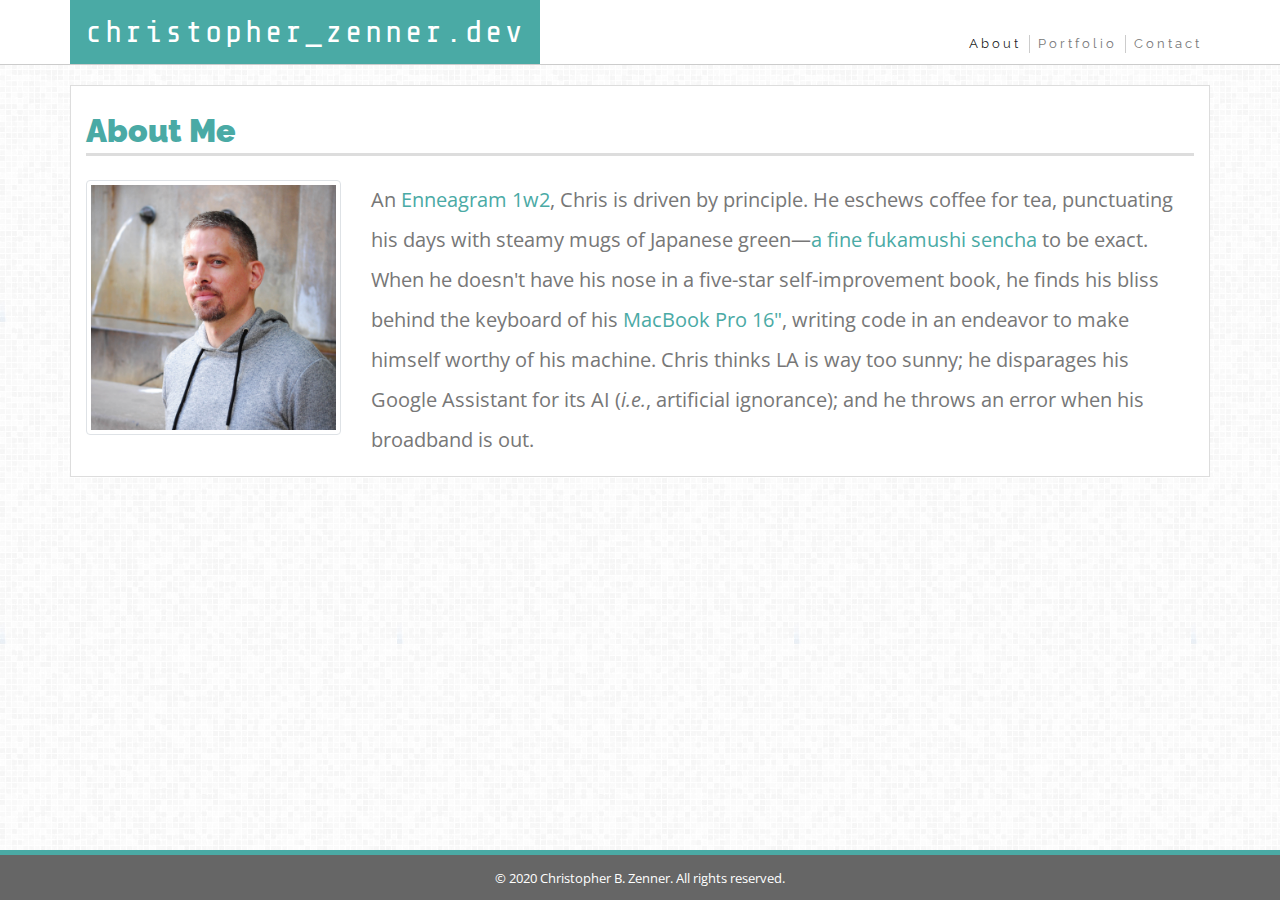
<file: index.html>
<!doctype html>
<html lang="en">
  <head>
    <!-- Required meta tags -->
    <meta charset="utf-8">
    <meta name="viewport" content="width=device-width, initial-scale=1, shrink-to-fit=no">
    <meta name="author" content="Christopher B. Zenner">
    <meta name="description" content="Full Stack Flex Boot Camp Homework 2a">

    <!-- Favicon -->
    <link rel="shortcut icon" type="image/png" href="assets/img/bitmoji-cbz.png">
  
    <!-- Fonts
    Open Sans, Raleway & Share Tech Mono courtesy of Google Fonts -->
    <link href="https://fonts.googleapis.com/css?family=Open+Sans|Raleway|Share+Tech+Mono&display=swap" rel="stylesheet">

    <!-- Bootstrap CSS -->
    <link rel="stylesheet" href="https://stackpath.bootstrapcdn.com/bootstrap/4.4.1/css/bootstrap.min.css" integrity="sha384-Vkoo8x4CGsO3+Hhxv8T/Q5PaXtkKtu6ug5TOeNV6gBiFeWPGFN9MuhOf23Q9Ifjh" crossorigin="anonymous">
    <!-- Site-specific Styles -->
    <link rel="stylesheet" href="assets/css/style.css">

    <title>About Christopher Zenner</title>
  </head>
  <body>
    <!-- Header w/Site Navigation -->
    <header>
      <nav class="navbar navbar-expand-lg navbar-light bg-white">
        <div class="container">
          <a href="#" class="navbar-brand" id="name">christopher_zenner.dev</a>
          <button class="navbar-toggler" type="button" data-toggle="collapse" data-target="#navbarSupportedContent" aria-controls="navbarSupportedContent" aria-expanded="false" aria-label="Toggle navigation">
            <span class="navbar-toggler-icon"></span>
          </button>
          <div class="collapse navbar-collapse" id="navbarSupportedContent">
            <ul class="navbar-nav ml-auto">
              <li class="nav-item active">
                <a class="nav-link" href="index.html">About<span class="sr-only">(current)</span></a>
              </li>
              <li class="nav-item">
                <a class="nav-link" href="portfolio.html">Portfolio</a>
              </li>
              <li class="nav-item">
                <a class="nav-link" href="contact.html">Contact</a>
              </li>
            </ul>
          </div>
        </div>
      </nav>
    </header>

    <!-- Primary Content -->
    <main class="container">
      <div class="row">
        <div class="col-sm-12">
          <h1>About Me</h1>
          <div class="row">
            <div class="col-sm-3">
              <img src="assets/img/portrait-cbz.png" alt="Christopher B. Zenner" class="img-thumbnail" id="portrait">
            </div>
            <div class="col-sm-9" id="bio-sktech">
              <p>An <a href="https://www.enneagraminstitute.com/type-1" target="_blank">Enneagram 1w2</a>, Chris is driven by principle. He eschews coffee for tea, punctuating his days with steamy mugs of Japanese green&mdash;<a href="http://mellowmonk.com/buyGreenTea.htm" target="_blank">a fine fukamushi sencha</a> to be exact. When he doesn't have his nose in a five-star self-improvement book, he finds his bliss behind the keyboard of his <a href="https://www.apple.com/macbook-pro-16" target="_blank">MacBook Pro 16"</a>, writing code in an endeavor to make himself worthy of his machine. Chris thinks LA is way too sunny; he disparages his Google Assistant for its AI (<em>i.e.</em>, artificial ignorance); and he throws an error when his broadband is out.</p>
            </div>
          </div>
        </div>
      </div>
    </main>

    <!-- Sticky Footer -->
    <footer>
      <nav class="navbar fixed-bottom navbar-dark">
        <div class="container flex-fill justify-content-center" id="copyright">
          &copy; 2020 Christopher B. Zenner. All rights reserved.
        </div>
      </nav>
    </footer>

    <!-- Optional JavaScript -->
    <!-- jQuery first, then Popper.js, then Bootstrap JS -->
    <script src="https://code.jquery.com/jquery-3.4.1.slim.min.js" integrity="sha384-J6qa4849blE2+poT4WnyKhv5vZF5SrPo0iEjwBvKU7imGFAV0wwj1yYfoRSJoZ+n" crossorigin="anonymous"></script>
    <script src="https://cdn.jsdelivr.net/npm/popper.js@1.16.0/dist/umd/popper.min.js" integrity="sha384-Q6E9RHvbIyZFJoft+2mJbHaEWldlvI9IOYy5n3zV9zzTtmI3UksdQRVvoxMfooAo" crossorigin="anonymous"></script>
    <script src="https://stackpath.bootstrapcdn.com/bootstrap/4.4.1/js/bootstrap.min.js" integrity="sha384-wfSDF2E50Y2D1uUdj0O3uMBJnjuUD4Ih7YwaYd1iqfktj0Uod8GCExl3Og8ifwB6" crossorigin="anonymous"></script>
  </body>
</html>
</file>
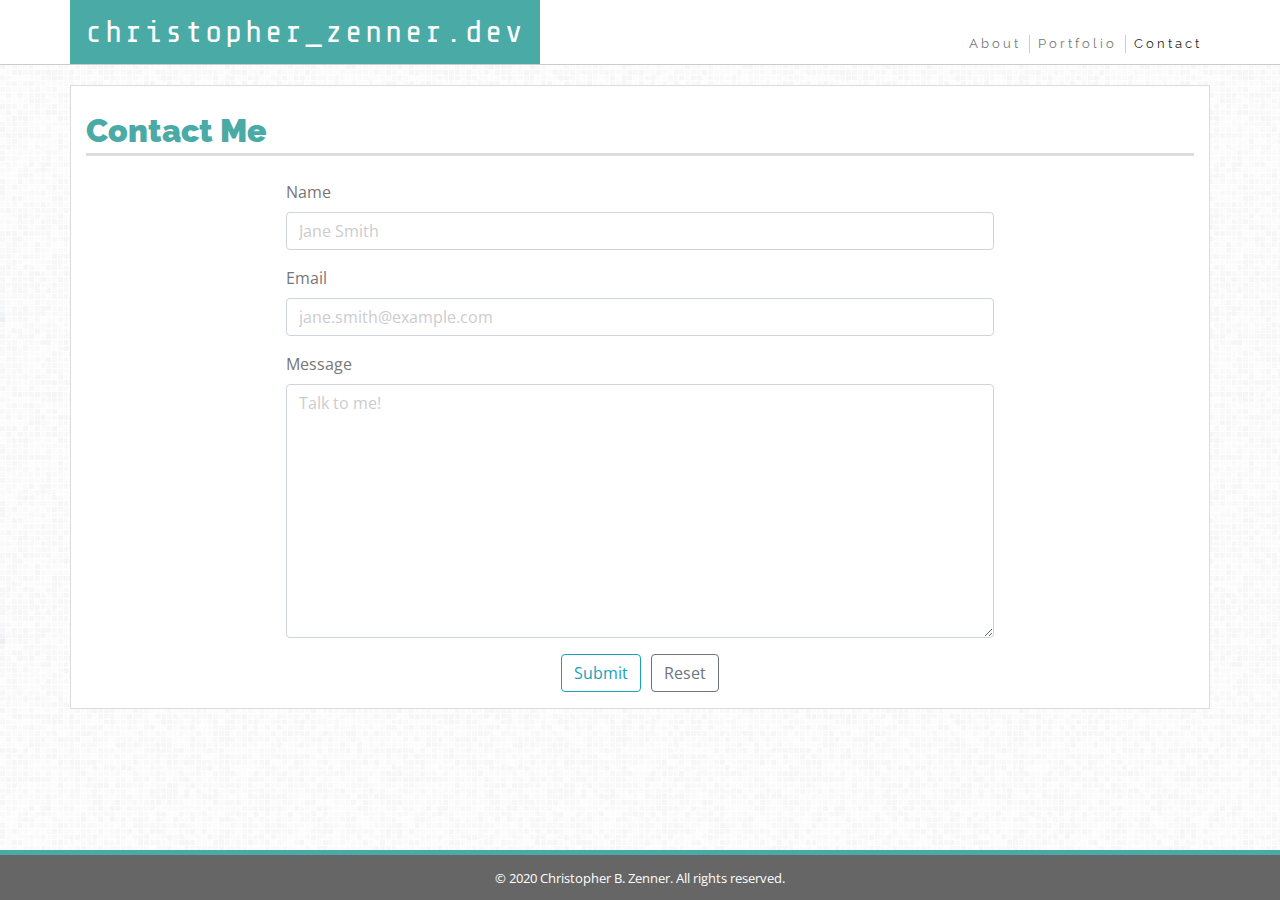
<file: contact.html>
<!doctype html>
<html lang="en">
  <head>
    <!-- Required meta tags -->
    <meta charset="utf-8">
    <meta name="viewport" content="width=device-width, initial-scale=1, shrink-to-fit=no">
    <meta name="author" content="Christopher B. Zenner">
    <meta name="description" content="Full Stack Flex Boot Camp Homework 2a">

    <!-- Favicon -->
    <link rel="shortcut icon" type="image/png" href="assets/img/bitmoji-cbz.png">
  
    <!-- Fonts
    Open Sans, Raleway & Share Tech Mono courtesy of Google Fonts -->
    <link href="https://fonts.googleapis.com/css?family=Open+Sans|Raleway|Share+Tech+Mono&display=swap" rel="stylesheet">

    <!-- Bootstrap CSS -->
    <link rel="stylesheet" href="https://stackpath.bootstrapcdn.com/bootstrap/4.4.1/css/bootstrap.min.css" integrity="sha384-Vkoo8x4CGsO3+Hhxv8T/Q5PaXtkKtu6ug5TOeNV6gBiFeWPGFN9MuhOf23Q9Ifjh" crossorigin="anonymous">
    <!-- Site-specific Styles -->
    <link rel="stylesheet" href="assets/css/style.css">

    <title>Contact Christopher Zenner</title>
  </head>
  <body>
    <!-- Header w/Site Navigation -->
    <header>
      <nav class="navbar navbar-expand-lg navbar-light bg-white">
        <div class="container">
          <a class="navbar-brand" id="name">christopher_zenner.dev</a>
          <button class="navbar-toggler" type="button" data-toggle="collapse" data-target="#navbarSupportedContent" aria-controls="navbarSupportedContent" aria-expanded="false" aria-label="Toggle navigation">
            <span class="navbar-toggler-icon"></span>
          </button>
          <div class="collapse navbar-collapse" id="navbarSupportedContent">
            <ul class="navbar-nav ml-auto">
              <li class="nav-item">
                <a class="nav-link" href="index.html">About</a>
              </li>
              <li class="nav-item">
                <a class="nav-link" href="portfolio.html">Portfolio</a>
              </li>
              <li class="nav-item active">
                <a class="nav-link" href="contact.html">Contact<span class="sr-only">(current)</span></a>
              </li>
            </ul>
          </div>
        </div>
      </nav>
    </header>

    <!-- Primary Content -->
    <main class="container">
      <div class="row">
        <div class="col-sm-12">
          <h1>Contact Me</h1>
          <div class="d-flex flex-row justify-content-center">
            <div class="col-sm-8">
              <form>
                <div class="form-group">
                  <label for="contact-name">Name</label>
                  <input type="text" class="form-control" id="contact-name" placeholder="Jane Smith">
                </div>
                <div class="form-group">
                  <label for="contact-email">Email</label>
                  <input type="email" class="form-control" id="contact-email" placeholder="jane.smith@example.com">
                </div>
                <div class="form-group">
                  <label for="contact-msg">Message</label>
                  <textarea class="form-control" id="contact-msg" rows="10" placeholder="Talk to me!"></textarea>
                </div>
                <div class="d-flex form-group justify-content-center" id="form-buttons">
                  <input class="btn btn-outline-info"type="submit" value="Submit">
                  <input class="btn btn-outline-secondary" type="reset" value="Reset">
                </div>
              </form>
            </div>
          </div>
        </div>
      </div>
    </main>

    <!-- Sticky Footer -->
    <footer>
      <nav class="navbar fixed-bottom navbar-dark">
        <div class="container flex-fill justify-content-center" id="copyright">
          &copy; 2020 Christopher B. Zenner. All rights reserved.
        </div>
      </nav>
    </footer>

    <!-- Optional JavaScript -->
    <!-- jQuery first, then Popper.js, then Bootstrap JS -->
    <script src="https://code.jquery.com/jquery-3.4.1.slim.min.js" integrity="sha384-J6qa4849blE2+poT4WnyKhv5vZF5SrPo0iEjwBvKU7imGFAV0wwj1yYfoRSJoZ+n" crossorigin="anonymous"></script>
    <script src="https://cdn.jsdelivr.net/npm/popper.js@1.16.0/dist/umd/popper.min.js" integrity="sha384-Q6E9RHvbIyZFJoft+2mJbHaEWldlvI9IOYy5n3zV9zzTtmI3UksdQRVvoxMfooAo" crossorigin="anonymous"></script>
    <script src="https://stackpath.bootstrapcdn.com/bootstrap/4.4.1/js/bootstrap.min.js" integrity="sha384-wfSDF2E50Y2D1uUdj0O3uMBJnjuUD4Ih7YwaYd1iqfktj0Uod8GCExl3Og8ifwB6" crossorigin="anonymous"></script>
  </body>
</html>
</file>
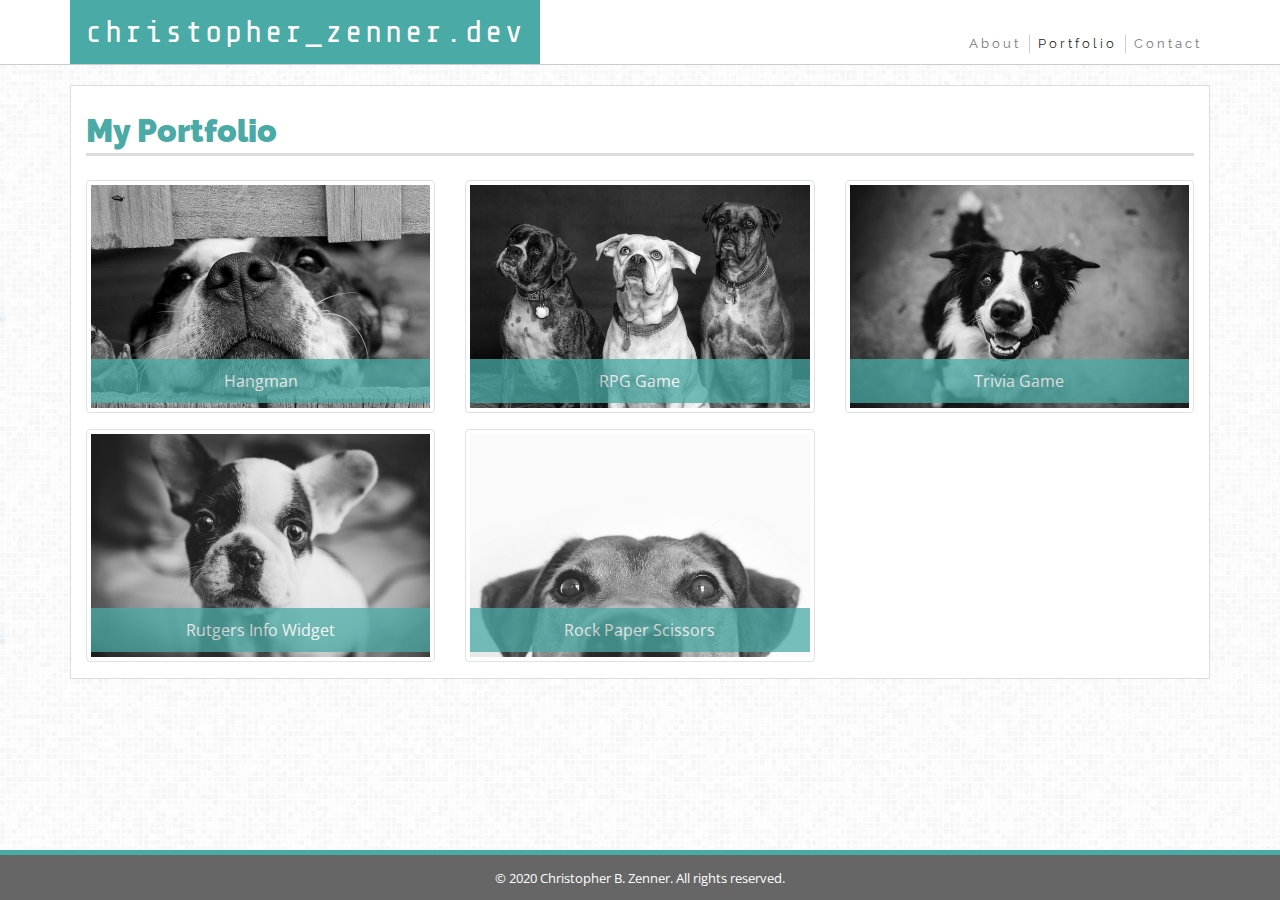
<file: portfolio.html>
<!doctype html>
<html lang="en">
  <head>
    <!-- Required meta tags -->
    <meta charset="utf-8">
    <meta name="viewport" content="width=device-width, initial-scale=1, shrink-to-fit=no">
    <meta name="author" content="Christopher B. Zenner">
    <meta name="description" content="Full Stack Flex Boot Camp Homework 2a">

    <!-- Favicon -->
    <link rel="shortcut icon" type="image/png" href="assets/img/bitmoji-cbz.png">
  
    <!-- Fonts
    Open Sans, Raleway & Share Tech Mono courtesy of Google Fonts -->
    <link href="https://fonts.googleapis.com/css?family=Open+Sans|Raleway|Share+Tech+Mono&display=swap" rel="stylesheet">

    <!-- Bootstrap CSS -->
    <link rel="stylesheet" href="https://stackpath.bootstrapcdn.com/bootstrap/4.4.1/css/bootstrap.min.css" integrity="sha384-Vkoo8x4CGsO3+Hhxv8T/Q5PaXtkKtu6ug5TOeNV6gBiFeWPGFN9MuhOf23Q9Ifjh" crossorigin="anonymous">
    <!-- Site-specific Styles -->
    <link rel="stylesheet" href="assets/css/style.css">

    <title>Christopher Zenner&apos;s Portfolio</title>
  </head>
  <body>
    <!-- Header w/Site Navigation -->
    <header>
      <nav class="navbar navbar-expand-lg navbar-light bg-white">
        <div class="container">
          <a class="navbar-brand" id="name">christopher_zenner.dev</a>
          <button class="navbar-toggler" type="button" data-toggle="collapse" data-target="#navbarSupportedContent" aria-controls="navbarSupportedContent" aria-expanded="false" aria-label="Toggle navigation">
            <span class="navbar-toggler-icon"></span>
          </button>
          <div class="collapse navbar-collapse" id="navbarSupportedContent">
            <ul class="navbar-nav ml-auto">
              <li class="nav-item">
                <a class="nav-link" href="index.html">About</a>
              </li>
              <li class="nav-item active">
                <a class="nav-link" href="portfolio.html">Portfolio<span class="sr-only">(current)</span></a>
              </li>
              <li class="nav-item">
                <a class="nav-link" href="contact.html">Contact</a>
              </li>
            </ul>
          </div>
        </div>
      </nav>
    </header>

    <!-- Primary Content -->
    <main class="container">
      <div class="row">
        <div class="col-sm-12">
          <h1>My Portfolio</h1>
          <div class="row">
            <div class="col-sm-4">
              <figure class="photo-box">
                <img src="assets/img/pit-peek-a-boo.png" alt="Pit Peek-a-Boo" class="img-thumbnail">
                <figcaption class="photo-label">Hangman</figcaption>
              </figure>
            </div>
            <div class="col-sm-4">
              <figure class="photo-box">
                <img src="assets/img/boxer-trio.png" alt="Boxer Trio" class="img-thumbnail">
                <figcaption class="photo-label">RPG Game</figcaption>
              </figure>              
            </div>
            <div class=col-sm-4>
              <figure class="photo-box">
                <img src="assets/img/happy-border-collie.png" alt="Happy Border Collie" class="img-thumbnail">
                <figcaption class="photo-label">Trivia Game</figcaption>
              </figure>
            </div>
          </div>
          <div class="row">
            <div class="col-sm-4">
              <figure class="photo-box">
                <img src="assets/img/english-bulldog-puppy.png" alt="English Bulldog Puppy" class="img-thumbnail">
                <figcaption class="photo-label">Rutgers Info Widget</figcaption>
              </figure>        
            </div>
            <div class="col-sm-4">
              <figure class="photo-box">
                <img src="assets/img/blur-breed-hi-there.png" alt="Blur Breed Hello" class="img-thumbnail">
                <figcaption class="photo-label">Rock Paper Scissors</figcaption>
              </figure>         
            </div>
            <!-- Placeholder for Future Project
            <div class=col-sm-4>
            </div> -->
          </div>
        </div>
      </div>
    </main>

    <!-- Sticky Footer -->
    <footer>
      <nav class="navbar fixed-bottom navbar-dark">
        <div class="container flex-fill justify-content-center" id="copyright">
          &copy; 2020 Christopher B. Zenner. All rights reserved.
        </div>
      </nav>
    </footer>

    <!-- Optional JavaScript -->
    <!-- jQuery first, then Popper.js, then Bootstrap JS -->
    <script src="https://code.jquery.com/jquery-3.4.1.slim.min.js" integrity="sha384-J6qa4849blE2+poT4WnyKhv5vZF5SrPo0iEjwBvKU7imGFAV0wwj1yYfoRSJoZ+n" crossorigin="anonymous"></script>
    <script src="https://cdn.jsdelivr.net/npm/popper.js@1.16.0/dist/umd/popper.min.js" integrity="sha384-Q6E9RHvbIyZFJoft+2mJbHaEWldlvI9IOYy5n3zV9zzTtmI3UksdQRVvoxMfooAo" crossorigin="anonymous"></script>
    <script src="https://stackpath.bootstrapcdn.com/bootstrap/4.4.1/js/bootstrap.min.js" integrity="sha384-wfSDF2E50Y2D1uUdj0O3uMBJnjuUD4Ih7YwaYd1iqfktj0Uod8GCExl3Og8ifwB6" crossorigin="anonymous"></script>
  </body>
</html>
</file>
<file: assets/css/style.css>
/******************************************************************************
FSWD:  Christopher B. Zenner
Date:  02/22/2020
File:  style.css
Ver.:  0.1.0 20200219

This CSS specifies the layout and style for the basic portfolio site of the
FSWD.
*******************************************************************************/

/* Debug */
/* { border: 1px solid red !important; }
   { border: 1px solid orange !important; }
   { border: 1px solid yellow !important; }
   { border: 1px solid green !important; }
   { border: 1px solid blue !important; }
   { border: 1px solid purple !important; }
*/

/******************************************************************************
 Global Elements
*******************************************************************************/
* {
  /* Make widths static */
  box-sizing: border-box;
}

body {
  background: #eee;
  /* Image options for backgrounds:
  background-image: url("../img/dot-grid.png");
  background-image: url("../img/grey_@2X.png"); */
  /* Use variant of bg to distinguish original site from Bootstrap site. */  
  background-image: url("../img/grey.png");
  color: #777;
  /* TODO: Explore ways to make fonts responsive. (02/22/2020) */
  font: 1em/1.5em 'Open Sans', sans-serif;
}

/******************************************************************************
 Bootstrap Overrides
*******************************************************************************/
.container {
  /* max-width: 960px; */
}

.navbar {
  padding: 0;
}

.navbar.fixed-bottom {
  border-top: 5px #4aaaa5 solid;
  height: 50px;
}

/******************************************************************************
 Header Elements
*******************************************************************************/
header .container {
  padding: 0;
}

header,
h1 {
  font-family: 'Raleway', sans-serif;
}

header .navbar {
  border-bottom: 1px #ccc solid;
  letter-spacing: 0.1875rem;
}

.navbar-brand {
  margin-right: 0;
  text-align: center;
}

/******************************************************************************
 Navigation Elements

 TODO: Eliminate dropdown navigation on smaller viewports. Replace with current
 navigation scheme centered under brand logo. (02/22/2020)
*******************************************************************************/
.navbar-nav .nav-item {
  margin-top: 1.5rem;
}

.navbar-nav .nav-item:not(:last-child) {
  border-right: 1px solid #ccc;
}

.navbar-nav .nav-item .nav-link {
  color: #777;
  font-size: 0.8rem;
  line-height: 1em;
  padding-bottom: 0.1875rem;
  padding-top: 0.1875rem;
}

.navbar-collapse.show .nav-item:first-child,
.navbar-collapse.collapsing .nav-item:first-child {
  margin-top: 1rem;
}

.navbar-collapse.show .nav-item,
.navbar-collapse.collapsing .nav-item {
  font-size: 0.9rem;
  border: none;
  margin: 0 auto 1rem;
}

a,
.nav-link,
.active .nav-link:active, .show .nav-link:active,
.active .nav-link:hover, .show .nav-link:hover {
  text-decoration: none;
}

a:active, .nav-link:active,
a:hover, .nav-link:hover {
  text-decoration: underline;
}

p a:active, .show .nav-item .nav-link:active,
p a:hover, .show .nav-item .nav-link:hover {
  color: #4aaaa5;
  /* Text color change is more aesthetically pleasing here.
  text-shadow: 0.5px 0.5px 1px #4aaaa5; */
}

.show .active .nav-link
.show .active .nav-link:active,
.show .active .nav-link:hover {
  color: #444;
}

.nav-link:visited {
  color: #aaa;
}

/******************************************************************************
 Primary Content Elements
*******************************************************************************/
main.container {
  /* sticky footer offset + 20px */
  margin-bottom: 75px;
}

main {
  background: #fff;
  border: 1px solid #ddd;
  margin: 1.25rem auto;
  padding: 0 1.25rem;
}

h1,
main a {
  color: #4aaaa5;
}

h1 {
  border-bottom: 3px #ddd solid;
  font-size: 2rem;
  font-weight: 900;
  margin-bottom: 1.5rem;
  margin-top: 1rem;
  padding: 0.625rem 0 0.1875rem 0;
}

p {
  font-size: 1.25rem;
  line-height: 2em;
}

/******************************************************************************
 Image Elements
*******************************************************************************/
.photo-box {
  position: relative;
}

.photo-label {
  background: #4aaaa5;
  bottom: 10px;
  color: #fff;
  display: block;
  left: 5px;
  opacity: 75%;
  padding: 0.625rem 0;
  position: absolute;
  text-align: center;
  width: calc(100% - 10px);
}

/******************************************************************************
 Form Elements
*******************************************************************************/
.form-control::placeholder {
  color: #ccc;
}

.form-control:focus {
  border-color: #4aaaa5;
  box-shadow: 0 1px 1px rgba(0, 0, 0, 0.075) inset, 0 0 8px rgba(74, 170, 165, 1);
}

.btn {
  margin: 0 0.3125rem;
}

/******************************************************************************
 Footer Elements
*******************************************************************************/
footer .navbar {
  background: #666;
}

/******************************************************************************
 Class & ID Elements
*******************************************************************************/
#name,
#copyright {
  color: #fff;
}

#name {
  background: #4aaaa5;
  font: 2rem 'Share Tech Mono', monospace;
  line-height: 2em;
  padding: 0 0.9375rem;
}

#copyright {
  font-size: 0.8rem;
}

/******************************************************************************
 Name Logo Hack

 TODO: Find a more elegant way to accomplish this! (02/22/2020)
*******************************************************************************/
@media screen and (max-width: 768px) {
  .navbar-brand {
    width: 100%;
  }
}
</file>
